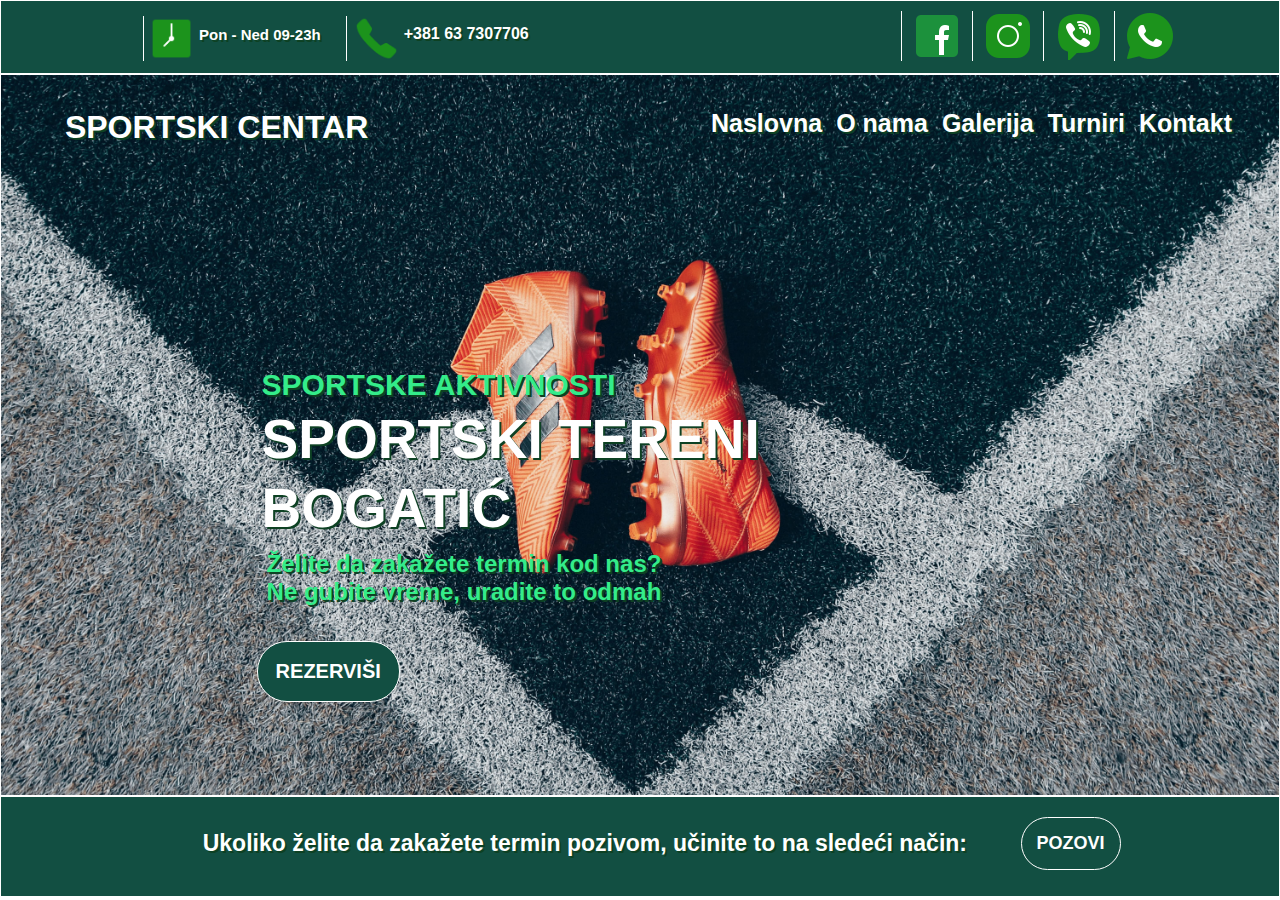
<file: index.html>
<!DOCTYPE html>
<html lang="en">
<head>
    <meta charset="UTF-8">
    <meta http-equiv="X-UA-Compatible" content="IE=edge">
    <meta name="viewport" content="width=device-width, initial-scale=1.0">
    <title>Sportski centar</title>
    <link rel="stylesheet" href="css/style.css">
    <link rel="icon" href="img/icons/favicon.png">
</head>
<body>
    <div class="header">
        <div class="container">
            <div class="paket1">
                <div class="paketic1">
                    <img src="img/icons/sat.png" alt="Sat">
                     <p> Pon - Ned 09-23h</p>
                </div> 
                <div class="paketic2"> 
                    <img src="img/icons/telefon.png" alt="Telefon">
                    <a href="#">+381 63 7307706</a>
                </div>
            </div>
            <div class="paket2"> 
                    <a href="#"><img src="img/icons/facebook.png" alt="facebook"></a>
                    <a href="#"><img src="img/icons/instagram.png" alt="instagram"></a>
                    <a href="#"><img src="img/icons/viber.png" alt="viber"></a>
                    <a href="#"><img src="img/icons/whatsapp.png" alt="whatsapp"></a>
            </div>
        </div>
    </div>
    <div class="hero">
        <div class="zaglavlje">
            <div class="zanimanje">
                <h1>SPORTSKI CENTAR</h1>
            </div>
            <div class="navigacioni">
                <img class="hamburger" src="img/icons/hamburger.png" alt="hamburger">
                <a href="index.html">Naslovna</a>
                <a href="onama.html">O nama</a>
                <a href="galerija.html">Galerija</a>
                <a href="turniri.html">Turniri</a>
                <a href="kontakt.html">Kontakt</a>
            </div>
        </div>
        <div class="telo">
            <div class="hero-text">
                <h3>SPORTSKE AKTIVNOSTI</h3>
                <h1>SPORTSKI TERENI</h1>
                <h1>BOGATIĆ</h1>    
                <p>Želite da zakažete termin kod nas?<br>
                     Ne gubite vreme, uradite to odmah
                </p>
                <button id="dugme-rezervacije" >REZERVIŠI</button>
            </div>
        </div>
        <div class="paket3"> 
            <a href="#"><img src="img/icons/facebook.png" alt="facebook"></a>
            <a href="#"><img src="img/icons/instagram.png" alt="instagram"></a>
            <a href="#"><img src="img/icons/viber.png" alt="viber"></a>
            <a href="#"><img src="img/icons/whatsapp.png" alt="whatsapp"></a>
    </div>
    </div>
    <div class="footer">
            <div class="footer-text">
                <p>Ukoliko želite da zakažete termin pozivom, učinite to na sledeći način:</p>
            </div>
            <button id="footer-button">POZOVI</button>
    </div>
</body>
</html>
</file>
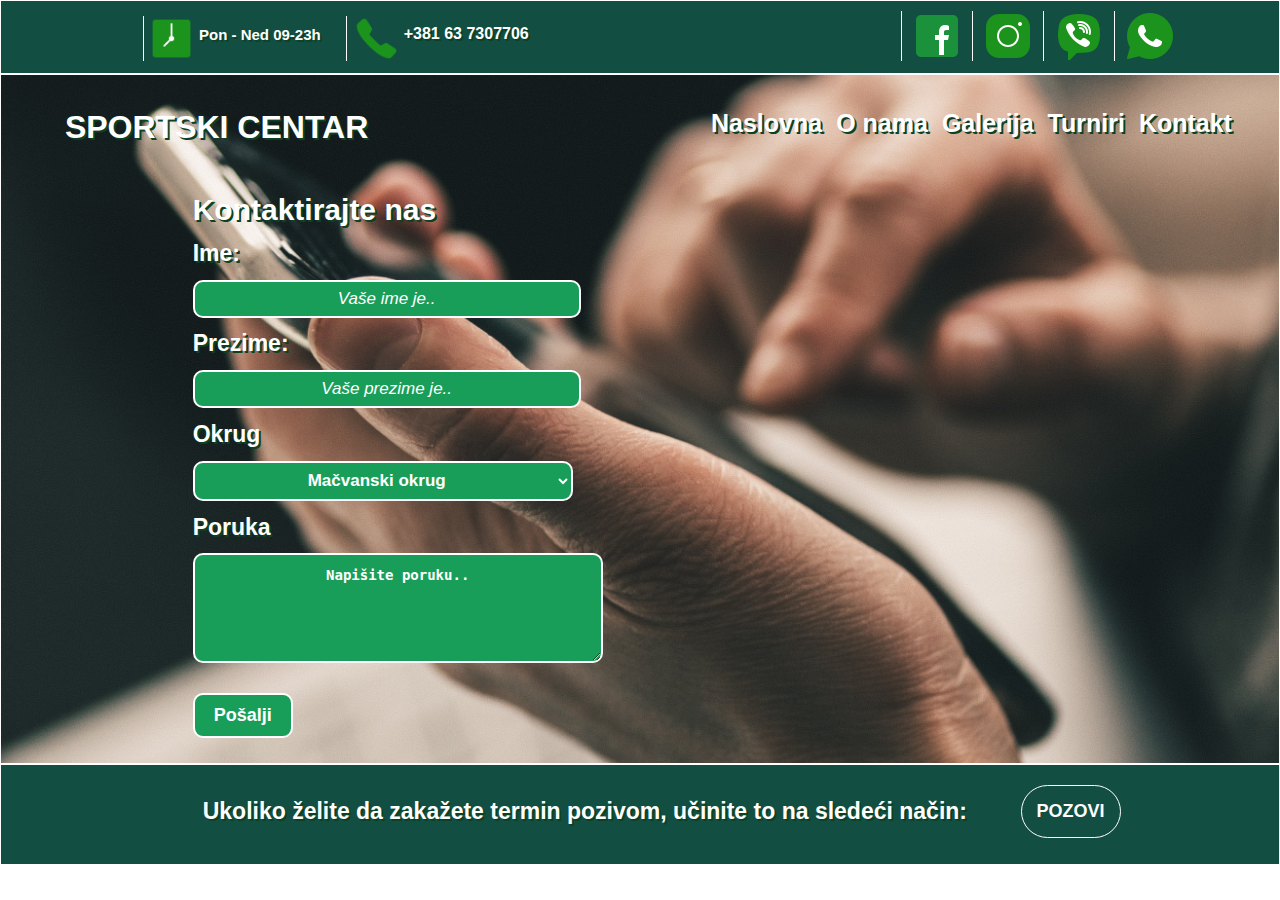
<file: kontakt.html>
<!DOCTYPE html>
<html lang="en">
<head>
    <meta charset="UTF-8">
    <meta http-equiv="X-UA-Compatible" content="IE=edge">
    <meta name="viewport" content="width=device-width, initial-scale=1.0">
    <title>Sportski centar</title>
    <link rel="stylesheet" href="css/style.css">
    <link rel="icon" href="img/icons/favicon.png">
</head>
<body>
<div class="header">
    <div class="container">
        <div class="paket1">
            <div class="paketic1">
                <img src="img/icons/sat.png" alt="Sat">
                <p> Pon - Ned 09-23h</p>
            </div> 
            <div class="paketic2"> 
                <img src="img/icons/telefon.png" alt="Telefon">
                <a href="#">+381 63 7307706</a>
            </div>
        </div>
        <div class="paket2"> 
                <a href="#"><img src="img/icons/facebook.png" alt="facebook"></a>
                <a href="#"><img src="img/icons/instagram.png" alt="instagram"></a>
                <a href="#"><img src="img/icons/viber.png" alt="viber"></a>
                <a href="#"><img src="img/icons/whatsapp.png" alt="whatsapp"></a>
        </div>
    </div>
</div>
<div class="main2">
    <div class="zaglavlje">
        <div class="zanimanje">
            <h1>SPORTSKI CENTAR</h1>
        </div>
        <div  class="navigacioni">
            <img class="hamburger" src="img/icons/hamburger.png" alt="hamburger">
            <a href="index.html">Naslovna</a>
            <a href="onama.html">O nama</a>
            <a href="galerija.html">Galerija</a>
            <a href="turniri.html">Turniri</a>
            <a href="kontakt.html">Kontakt</a>
        </div>
    </div>
    <div class="kontakt-forma">
        <h3>Kontaktirajte nas</h3>
        <form action="#">
            <label for="Ime">Ime:</label>
            <input type="text" id="ime" placeholder="Vaše ime je..">
            <label for="Prezime">Prezime:</label>
            <input type="text" id="text" placeholder="Vaše prezime je..">
            <label for="Okrug">Okrug</label>
            <select name="Okrug" id="okrug">
                <option value="Mačvanski okrug">Mačvanski okrug</option>
                <option value="Kolubarski okrug">Kolubarski okrug</option>
                <option value="Podunavski okrug">Podunavski okrug</option>
                <option value="Šumadijski okrug">Šumadijski okrug</option>
                <option value="Vojvodina">Vojvodina</option>
                <option value="Nešto drugo">Neki drugi</option>
            </select>
            <label for="Poruka">Poruka</label>
            <textarea name="Poruka" id="poruka" cols="30" rows="10" placeholder="Napišite poruku.."></textarea>
            <input id="posalji" type="submit" value="Pošalji">
        </form>
    </div>
</div>
<div class="footer">
    <div class="footer-text">
        <p>Ukoliko želite da zakažete termin pozivom, učinite to na sledeći način:</p>
    </div>
        <button id="footer-button">POZOVI</button>
</div>
</body>
</html>
</file>
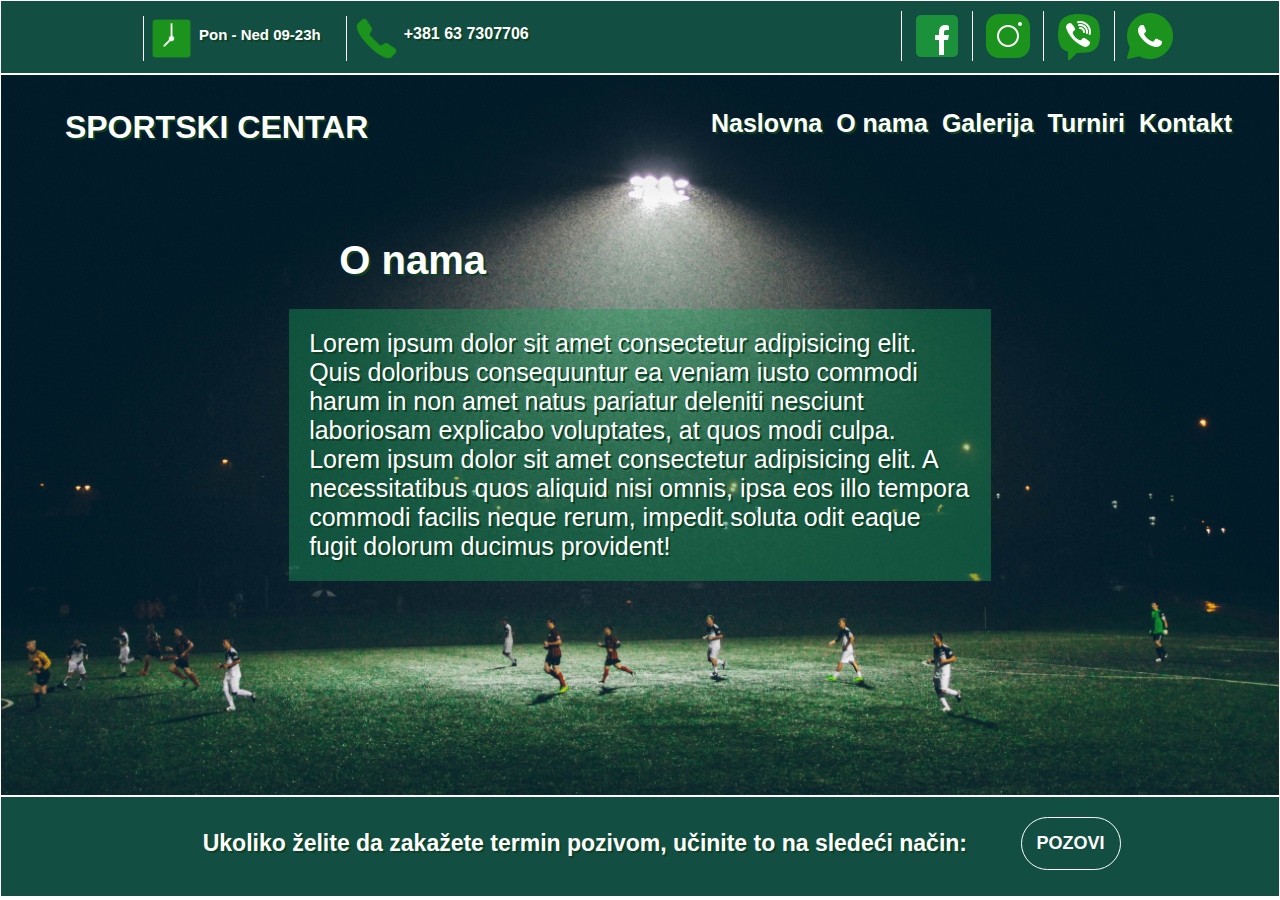
<file: onama.html>
<!DOCTYPE html>
<html lang="en">
<head>
    <meta charset="UTF-8">
    <meta http-equiv="X-UA-Compatible" content="IE=edge">
    <meta name="viewport" content="width=device-width, initial-scale=1.0">
    <title>O nama</title>
    <link rel="stylesheet" href="css/style.css">
    <link rel="icon" href="img/icons/favicon.png">
</head>
<body>
    <div class="header">
        <div class="container">
            <div class="paket1">
                <div class="paketic1">
                    <img src="img/icons/sat.png" alt="Sat">
                     <p> Pon - Ned 09-23h</p>
                </div> 
                <div class="paketic2"> 
                    <img src="img/icons/telefon.png" alt="Telefon">
                    <a href="#">+381 63 7307706</a>
                </div>
            </div>
            <div class="paket2"> 
                    <a href="#"><img src="img/icons/facebook.png" alt="facebook"></a>
                    <a href="#"><img src="img/icons/instagram.png" alt="instagram"></a>
                    <a href="#"><img src="img/icons/viber.png" alt="viber"></a>
                    <a href="#"><img src="img/icons/whatsapp.png" alt="whatsapp"></a>
            </div>
        </div>
    </div>
    <div class="hero2">
        <div class="zaglavlje">
            <div class="zanimanje">
                <h1>SPORTSKI CENTAR</h1>
            </div>
            <div class="navigacioni">
                <img class="hamburger" src="img/icons/hamburger.png" alt="hamburger">
                <a href="index.html">Naslovna</a>
                <a href="onama.html">O nama</a>
                <a href="galerija.html">Galerija</a>
                <a href="turniri.html">Turniri</a>
                <a href="kontakt.html">Kontakt</a>
            </div>
        </div>
        <div class="onama-carusel1">
            <h1>O nama</h1>
            <p>Lorem ipsum dolor sit amet consectetur adipisicing elit. Quis
                doloribus consequuntur ea veniam iusto commodi harum in non
                amet natus pariatur deleniti nesciunt laboriosam explicabo 
                voluptates, at quos modi culpa. Lorem ipsum dolor sit 
                amet consectetur adipisicing elit. A necessitatibus quos 
                aliquid nisi omnis, ipsa eos illo tempora commodi facilis 
                neque rerum, impedit soluta odit eaque fugit dolorum ducimus provident!</p>
        </div>
    </div>
    <div class="footer">
            <div class="footer-text">
                <p>Ukoliko želite da zakažete termin pozivom, učinite to na sledeći način:</p>
            </div>
            <button id="footer-button">POZOVI</button>
    </div>
</body>
</html>
</file>
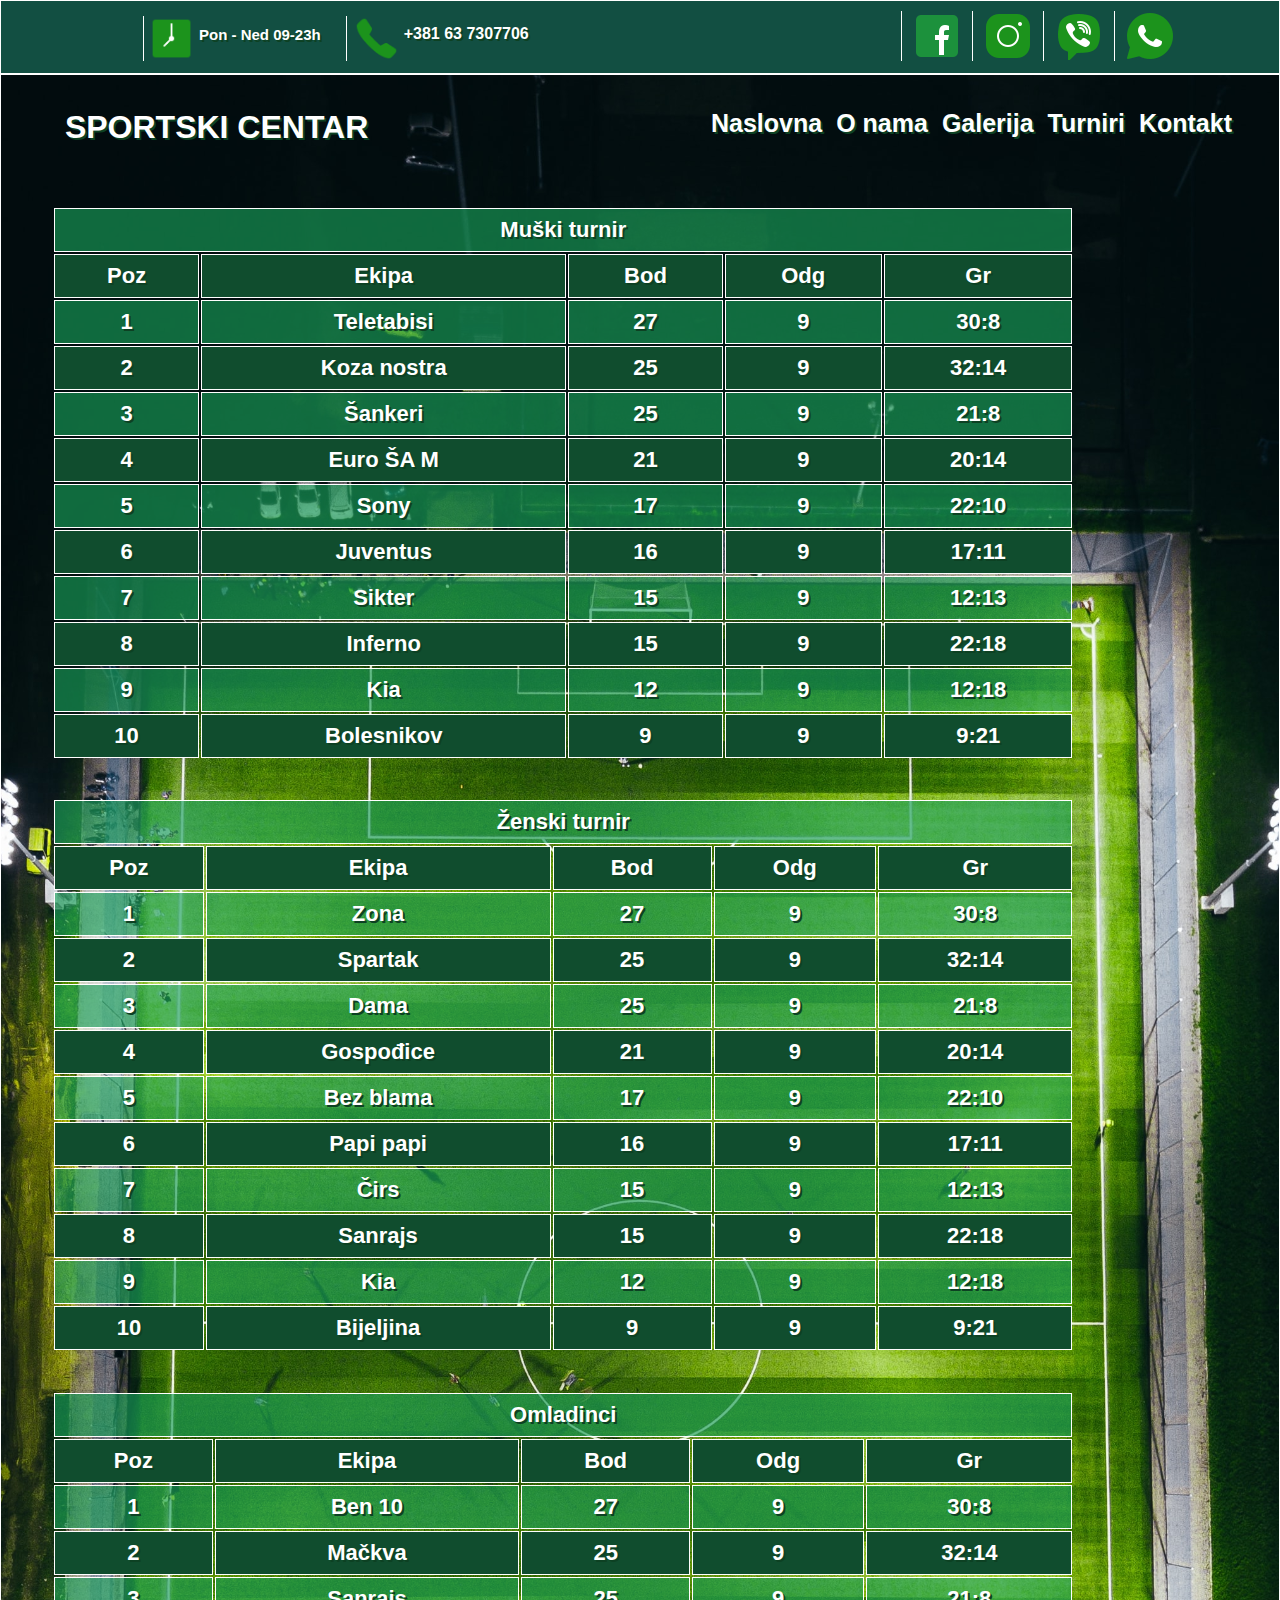
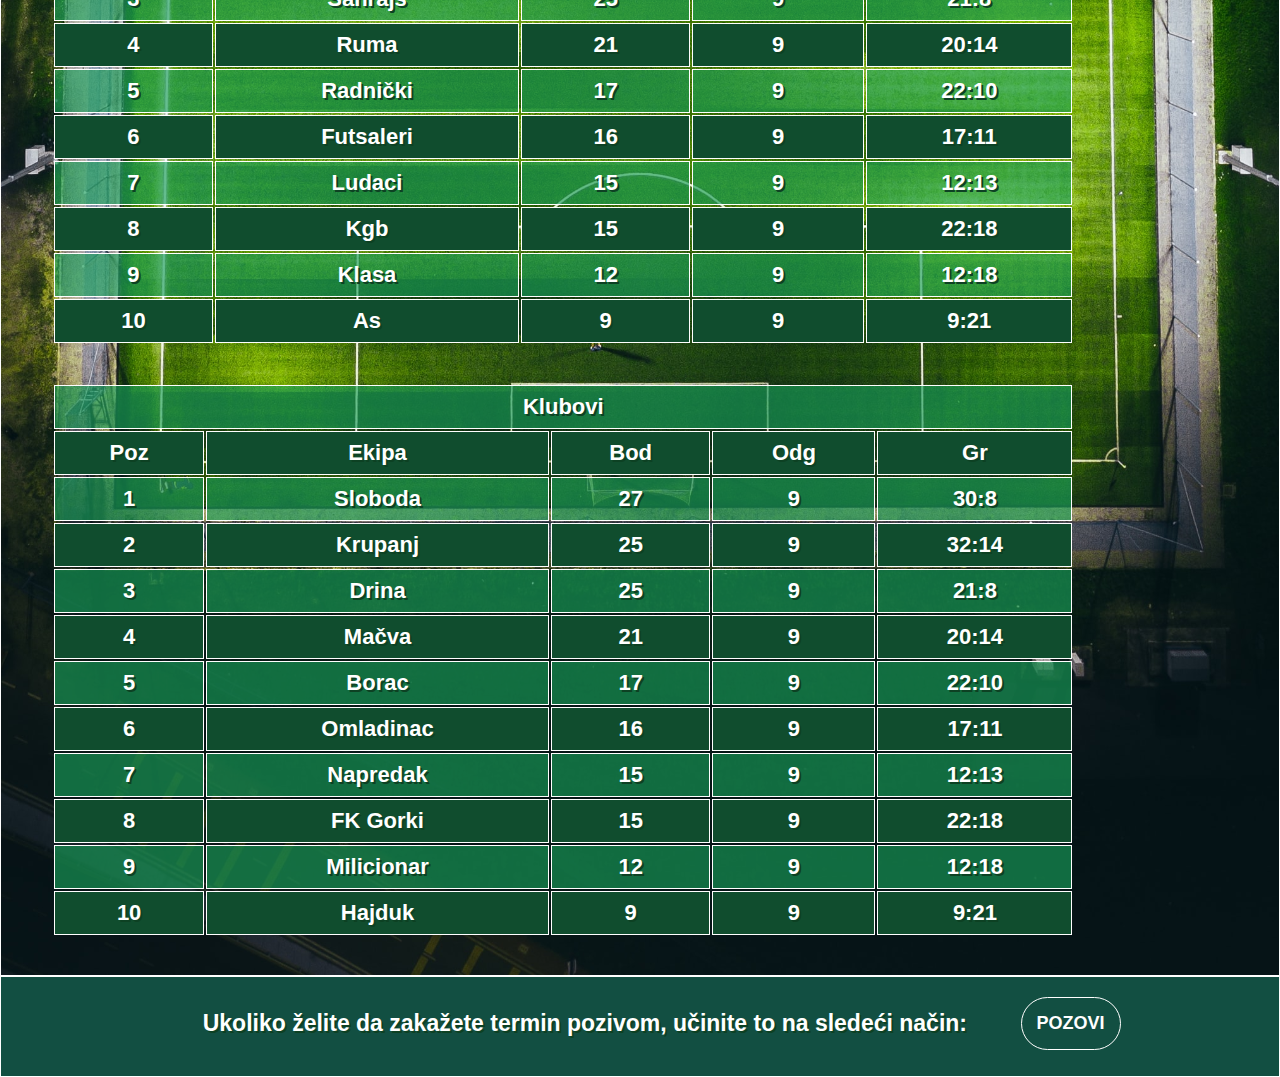
<file: turniri.html>
<!DOCTYPE html>
<html lang="en">
<head>
    <meta charset="UTF-8">
    <meta http-equiv="X-UA-Compatible" content="IE=edge">
    <meta name="viewport" content="width=device-width, initial-scale=1.0">
    <title>Turniri</title>
    <link rel="stylesheet" href="css/style.css">
    <link rel="icon" href="img/icons/favicon.png">
</head>
<body>
    <div class="header">
        <div class="container">
            <div class="paket1">
                <div class="paketic1">
                    <img src="img/icons/sat.png" alt="Sat">
                     <p> Pon - Ned 09-23h</p>
                </div> 
                <div class="paketic2"> 
                    <img src="img/icons/telefon.png" alt="Telefon">
                    <a href="#">+381 63 7307706</a>
                </div>
            </div>
            <div class="paket2"> 
                    <a href="#"><img src="img/icons/facebook.png" alt="facebook"></a>
                    <a href="#"><img src="img/icons/instagram.png" alt="instagram"></a>
                    <a href="#"><img src="img/icons/viber.png" alt="viber"></a>
                    <a href="#"><img src="img/icons/whatsapp.png" alt="whatsapp"></a>
            </div>
        </div>
    </div>
    <div class="main">
        <div class="zaglavlje">
            <div class="zanimanje">
            <h1>SPORTSKI CENTAR</h1>
            </div>
            <div  class="navigacioni">
            <img class="hamburger" src="img/icons/hamburger.png" alt="hamburger">
            <a href="index.html">Naslovna</a>
            <a href="onama.html">O nama</a>
            <a href="galerija.html">Galerija</a>
            <a href="turniri.html">Turniri</a>
            <a href="kontakt.html">Kontakt</a>
            </div>
        </div>
    <div class="tabele">
        <div class="tabelica">
            <table>
                <tr>
                    <th colspan="5">Muški turnir</th>
                </tr>
                <tr>
                    <td>Poz</td>
                    <td>Ekipa</td>
                    <td>Bod</td>
                    <td>Odg</td>
                    <td>Gr</td>
                </tr>
                <tr>
                    <td>1</td>
                    <td>Teletabisi</td>
                    <td>27</td>
                    <td>9</td>
                    <td>30:8</td>
                </tr>
                <tr>
                    <td>2</td>
                    <td>Koza nostra</td>
                    <td>25</td>
                    <td>9</td>
                    <td>32:14</td>
                </tr>
                <tr>
                    <td>3</td>
                    <td>Šankeri</td>
                    <td>25</td>
                    <td>9</td>
                    <td>21:8</td>
                </tr>
                <tr>
                    <td>4</td>
                    <td>Euro ŠA M</td>
                    <td>21</td>
                    <td>9</td>
                    <td>20:14</td>
                </tr>
                <tr>
                    <td>5</td>
                    <td>Sony</td>
                    <td>17</td>
                    <td>9</td>
                    <td>22:10</td>
                </tr>
                <tr>
                    <td>6</td>
                    <td>Juventus</td>
                    <td>16</td>
                    <td>9</td>
                    <td>17:11</td>
                </tr>
                <tr>
                    <td>7</td>
                    <td>Sikter</td>
                    <td>15</td>
                    <td>9</td>
                    <td>12:13</td>
                </tr>
                <tr>
                    <td>8</td>
                    <td>Inferno</td>
                    <td>15</td>
                    <td>9</td>
                    <td>22:18</td>
                </tr>
                <tr>
                    <td>9</td>
                    <td>Kia</td>
                    <td>12</td>
                    <td>9</td>
                    <td>12:18</td>
                </tr>
                <tr>
                    <td>10</td>
                    <td>Bolesnikov</td>
                    <td>9</td>
                    <td>9</td>
                    <td>9:21</td>
                </tr>
            </table>
        </div>
        <div class="tabelica">
            <table>
                <tr>
                    <th colspan="5">Ženski turnir</th>
                </tr>
                <tr>
                    <td>Poz</td>
                    <td>Ekipa</td>
                    <td>Bod</td>
                    <td>Odg</td>
                    <td>Gr</td>
                </tr>
                <tr>
                    <td>1</td>
                    <td>Zona</td>
                    <td>27</td>
                    <td>9</td>
                    <td>30:8</td>
                </tr>
                <tr>
                    <td>2</td>
                    <td>Spartak</td>
                    <td>25</td>
                    <td>9</td>
                    <td>32:14</td>
                </tr>
                <tr>
                    <td>3</td>
                    <td>Dama</td>
                    <td>25</td>
                    <td>9</td>
                    <td>21:8</td>
                </tr>
                <tr>
                    <td>4</td>
                    <td>Gospođice</td>
                    <td>21</td>
                    <td>9</td>
                    <td>20:14</td>
                </tr>
                <tr>
                    <td>5</td>
                    <td>Bez blama</td>
                    <td>17</td>
                    <td>9</td>
                    <td>22:10</td>
                </tr>
                <tr>
                    <td>6</td>
                    <td>Papi papi</td>
                    <td>16</td>
                    <td>9</td>
                    <td>17:11</td>
                </tr>
                <tr>
                    <td>7</td>
                    <td>Čirs</td>
                    <td>15</td>
                    <td>9</td>
                    <td>12:13</td>
                </tr>
                <tr>
                    <td>8</td>
                    <td>Sanrajs</td>
                    <td>15</td>
                    <td>9</td>
                    <td>22:18</td>
                </tr>
                <tr>
                    <td>9</td>
                    <td>Kia</td>
                    <td>12</td>
                    <td>9</td>
                    <td>12:18</td>
                </tr>
                <tr>
                    <td>10</td>
                    <td>Bijeljina</td>
                    <td>9</td>
                    <td>9</td>
                    <td>9:21</td>
                </tr>
            </table>
        </div>
        <div class="tabelica">
            <table>
                <tr>
                    <th colspan="5">Omladinci</th>
                </tr>
                <tr>
                    <td>Poz</td>
                    <td>Ekipa</td>
                    <td>Bod</td>
                    <td>Odg</td>
                    <td>Gr</td>
                </tr>
                <tr>
                    <td>1</td>
                    <td>Ben 10</td>
                    <td>27</td>
                    <td>9</td>
                    <td>30:8</td>
                </tr>
                <tr>
                    <td>2</td>
                    <td>Mačkva</td>
                    <td>25</td>
                    <td>9</td>
                    <td>32:14</td>
                </tr>
                <tr>
                    <td>3</td>
                    <td>Sanrajs</td>
                    <td>25</td>
                    <td>9</td>
                    <td>21:8</td>
                </tr>
                <tr>
                    <td>4</td>
                    <td>Ruma</td>
                    <td>21</td>
                    <td>9</td>
                    <td>20:14</td>
                </tr>
                <tr>
                    <td>5</td>
                    <td>Radnički</td>
                    <td>17</td>
                    <td>9</td>
                    <td>22:10</td>
                </tr>
                <tr>
                    <td>6</td>
                    <td>Futsaleri</td>
                    <td>16</td>
                    <td>9</td>
                    <td>17:11</td>
                </tr>
                <tr>
                    <td>7</td>
                    <td>Ludaci</td>
                    <td>15</td>
                    <td>9</td>
                    <td>12:13</td>
                </tr>
                <tr>
                    <td>8</td>
                    <td>Kgb</td>
                    <td>15</td>
                    <td>9</td>
                    <td>22:18</td>
                </tr>
                <tr>
                    <td>9</td>
                    <td>Klasa</td>
                    <td>12</td>
                    <td>9</td>
                    <td>12:18</td>
                </tr>
                <tr>
                    <td>10</td>
                    <td>As</td>
                    <td>9</td>
                    <td>9</td>
                    <td>9:21</td>
                </tr>
            </table>
        </div>
        <div class="tabelica">
            <table>
                <tr>
                    <th colspan="5">Klubovi</th>
                </tr>
                <tr>
                    <td>Poz</td>
                    <td>Ekipa</td>
                    <td>Bod</td>
                    <td>Odg</td>
                    <td>Gr</td>
                </tr>
                <tr>
                    <td>1</td>
                    <td>Sloboda</td>
                    <td>27</td>
                    <td>9</td>
                    <td>30:8</td>
                </tr>
                <tr>
                    <td>2</td>
                    <td>Krupanj</td>
                    <td>25</td>
                    <td>9</td>
                    <td>32:14</td>
                </tr>
                <tr>
                    <td>3</td>
                    <td>Drina</td>
                    <td>25</td>
                    <td>9</td>
                    <td>21:8</td>
                </tr>
                <tr>
                    <td>4</td>
                    <td>Mačva</td>
                    <td>21</td>
                    <td>9</td>
                    <td>20:14</td>
                </tr>
                <tr>
                    <td>5</td>
                    <td>Borac</td>
                    <td>17</td>
                    <td>9</td>
                    <td>22:10</td>
                </tr>
                <tr>
                    <td>6</td>
                    <td>Omladinac</td>
                    <td>16</td>
                    <td>9</td>
                    <td>17:11</td>
                </tr>
                <tr>
                    <td>7</td>
                    <td>Napredak</td>
                    <td>15</td>
                    <td>9</td>
                    <td>12:13</td>
                </tr>
                <tr>
                    <td>8</td>
                    <td> FK Gorki</td>
                    <td>15</td>
                    <td>9</td>
                    <td>22:18</td>
                </tr>
                <tr>
                    <td>9</td>
                    <td>Milicionar</td>
                    <td>12</td>
                    <td>9</td>
                    <td>12:18</td>
                </tr>
                <tr>
                    <td>10</td>
                    <td>Hajduk</td>
                    <td>9</td>
                    <td>9</td>
                    <td>9:21</td>
                </tr>
            </table>
        </div>
    </div>
    </div>
    <div class="footer">
        <div class="footer-text">
            <p>Ukoliko želite da zakažete termin pozivom, učinite to na sledeći način:</p>
        </div>
        <button id="footer-button">POZOVI</button>
</div>
</body>
</html>
</file>
<file: css/style.css>
body {
  font-family: "Segoe UI", Tahoma, Geneva, Verdana, sans-serif;
  margin: 0px;
  padding: 0px;
  color: white;
  text-shadow: 2px 2px rgb(13, 65, 35);
}
.header {
  display: flex;
  background-color: rgb(18, 79, 66);
  border: 1px solid white;
  width: auto;
  height: 8vh;
}
.container {
  display: flex;
  margin: 5px;
}
.paket1 {
  display: flex;
  margin: 0px;
  text-align: center;
}
.paketic1 {
  display: flex;
  font-weight: bold;
  text-align: center;
  margin-left: 10px;
  margin-right: 20px;
  font-size: 15px;
  padding-top: 5px;
  padding-bottom: 5px;
}
.paketic1 img {
  width: 45px;
  height: 45px;
  margin: 5px;
  border-left: 1px solid white;
  padding-left: 5px;
}
.paketic2 {
  display: flex;
  font-size: 16px;
  padding-top: 5px;
  padding-bottom: 5px;
}
.paketic2 img {
  width: 45px;
  height: 45px;
  margin: 5px;
  border-left: 1px solid white;
  padding-left: 7px;
}
.paketic2 a {
  text-decoration: none;
  color: white;
  font-size: 16px;
  font-weight: bold;
  text-align: center;
  padding-top: 14px;
  margin-right: 10px;
}
.paket2 {
  display: none;
}
.hero {
  height: 80vh;
  background-image: url(2.jpg);
  background-size: cover;
  background-position: center;
  border: 1px solid white;
}
.zanimanje {
  display: none;
}
.hamburger {
  width: 50px;
  height: 50px;
  margin: 5px;
  position: relative;
  top: 10px;
  left: 85%;
  background-color: white;
  border: 1px solid white;
  border-radius: 30px;
}
.navigacioni a {
  display: none;
}
.hero-text {
  text-align: center;
  font-weight: bold;
}
.hero-text h3 {
  color: rgb(52, 236, 138);
  padding: 0px;
  font-size: 25px;
  margin: 5px;
  margin-top: 25%;
}
.hero-text h1 {
  padding: 0px;
  font-size: 45px;
  margin: 5px;
}
.hero-text p {
  font-size: 24px;
  margin: 10px;
  color: rgb(52, 236, 138);
}
#dugme-rezervacije {
  color: white;
  font-weight: bold;
  background-color: rgb(18, 79, 66);
  font-size: 18px;
  border: 1px solid white;
  border-radius: 30px;
  padding: 15px;
  margin-top: 15px;
}
#dugme-rezervacije:hover {
  background-color: rgb(52, 236, 138);
}
.paket3 {
  margin-top: 90px;
  margin-left: 25%;
  padding: 5px;
}
.footer {
  display: flex;
  background-color: rgb(18, 79, 66);
  border: 1px solid white;
  width: auto;
  height: 11vh;
}
.footer-text {
  display: none;
}
#footer-button {
  color: white;
  font-weight: bold;
  background-color: rgb(18, 79, 66);
  font-size: 18px;
  border: 1px solid white;
  border-radius: 40px;
  padding: 15px;
  margin: 20px;
  position: absolute;
  left: 35%;
}
#footer-button:hover {
  background-color: rgb(52, 236, 138);
}
.hero2 {
  height: 80vh;
  background-image: url(1.jpg);
  background-size: cover;
  background-position: center;
  border: 1px solid white;
}
.onama-carusel1 {
  margin: 40px;
  text-align: center;
  padding: 10px;
  font-size: 20px;
}
.onama-carusel1 p {
  background-color: rgba(25, 158, 89, 0.404);
  padding: 20px;
}
.galerija-kontejneri {
  background-color: rgb(25, 158, 89);
  width: auto;
  height: auto;
  padding: 1%;
  margin: 0px;
}
.prvi {
  text-align: center;
  border: 7px solid rgb(83, 246, 197);
  width: 350px;
  height: 280px;
  background-color: rgb(83, 246, 197);
  margin: 13%;
}
.kontejneri-slike {
  width: 350px;
  height: 220px;
}
.kontejneri-dugme {
  color: white;
  font-weight: 1000;
  background-color: rgb(13, 65, 35);
  padding: 12px;
  border-radius: 30px;
  margin-top: 8px;
  font-size: 12px;
  border: 2px solid rgba(25, 158, 89);
}
.drugi {
  text-align: center;
  border: 7px solid rgb(13, 65, 35);
  width: 350px;
  height: 280px;
  background-color: rgb(13, 65, 35);
  margin: 13%;
}
.drugi .kontejneri-dugme {
  background-color: rgb(83, 246, 197);
}
.treci {
  text-align: center;
  border: 7px solid rgb(83, 246, 197);
  width: 350px;
  height: 280px;
  background-color: rgb(83, 246, 197);
  margin: 13%;
}
.cetvrti {
  text-align: center;
  border: 7px solid rgb(13, 65, 35);
  width: 350px;
  height: 280px;
  background-color: rgb(13, 65, 35);
  margin: 13%;
}
.cetvrti .kontejneri-dugme {
  background-color: rgb(83, 246, 197);
}
.peti {
  text-align: center;
  border: 7px solid rgb(83, 246, 197);
  width: 350px;
  height: 280px;
  background-color: rgb(83, 246, 197);
  margin: 13%;
}
.sesti {
  text-align: center;
  border: 7px solid rgb(13, 65, 35);
  width: 350px;
  height: 280px;
  background-color: rgb(13, 65, 35);
  margin: 13%;
}
.sesti .kontejneri-dugme {
  background-color: rgb(83, 246, 197);
}
.kontejneri-dugme:hover {
  background-color: rgb(33, 172, 87);
}
.main {
  background-image: url("turniri.jpg");
  background-size: cover;
  background-position: center;
  border: 1px solid white;
}
.tabele {
  display: block;
}
.tabelica table {
  width: 85%;
  margin: 10% 6%;
}
.tabelica td,
th,
tr {
  color: white;
  font-weight: bold;
  background-color: rgba(25, 158, 89, 0.404);
  font-size: 22px;
  text-align: center;
  border: 1px solid white;
  padding: 8px;
}
.tabelica tr:nth-child(even) {
  background-color: rgb(11, 23, 17);
}
.main2 {
  background-image: url("contact.jpg");
  background-position: center;
  background-size: cover;
  border: 1px solid white;
}
.kontakt-forma {
  display: block;
}
.kontakt-forma h3 {
  font-size: 30px;
  text-align: center;
  margin-left: 5%;
}
label {
  font-size: 23px;
  font-weight: bold;
  display: block;
  text-align: center;
  margin-top: 4%;
}
input::placeholder {
  color: white;
  text-align: center;
  padding: 4px;
  font-style: italic;
  font-weight: lighter;
}
input {
  background-color: rgb(25, 158, 89);
  margin-left: 23%;
  width: 250px;
  height: 30px;
  color: white;
  text-align: center;
  font-weight: bold;
  margin-top: 2%;
  border: 2px solid white;
  border-radius: 10px;
}
select {
  background-color: rgb(25, 158, 89);
  margin-left: 23%;
  width: 255px;
  height: 35px;
  color: white;
  text-align: center;
  font-weight: bold;
  margin-top: 2%;
  border: 2px solid white;
  border-radius: 10px;
}
textarea {
  background-color: rgb(25, 158, 89);
  margin-left: 17%;
  width: 300px;
  height: 120px;
  color: white;
  text-align: center;
  font-weight: bold;
  margin-top: 2%;
  border: 2px solid white;
  border-radius: 10px;
  padding: 10px;
  font-size: 14px;
}
textarea::placeholder {
  color: white;
  padding-top: 9px;
}
#posalji {
  margin-top: 8%;
  margin-bottom: 8%;
  height: 40px;
  width: 100px;
  margin-left: 40%;
  font-size: 16px;
}
#posalji:hover {
  background-color: rgb(38, 141, 120);
}
@media screen and (min-width: 600px) {
  .paket2 {
    display: flex;
    padding: 5px;
  }
  .paket2 img {
    border-left: 1px solid white;
    padding-left: 10px;
    padding-right: 10px;
  }
  .paket3 {
    display: none;
  }
  .hero-text {
    text-align: left;
    margin-left: 20%;
  }
  .hero-text h3 {
    margin-top: 100px;
    font-size: 30px;
  }
  .hero-text h1 {
    font-size: 55px;
    margin-top: 5px;
  }
  #dugme-rezervacije {
    margin-top: 25px;
    padding: 18px;
    font-size: 20px;
  }
  #footer-button {
    left: 40%;
  }
  .onama-carusel1 h1 {
    text-align: left;
    margin-left: 5%;
    font-size: 40px;
  }

  .onama-carusel1 p {
    text-align: left;
    margin-left: 5%;
    font-size: 25px;
    margin-right: 5%;
  }
  .prvi,
  .drugi,
  .treci,
  .cetvrti,
  .peti,
  .sesti {
    margin-left: 20%;
    margin-right: 20%;
  }
  .tabelica table {
    width: 75%;
    margin: 8% 12%;
  }
    input {
    margin-left: 27%;
    width: 280px;
    height: 30px;
    font-size: 15px;
  }
  select {
    margin-left: 27%;
    width: 290px;
    height: 40px;
    font-size: 15px;
  }
  textarea {
    margin-left: 25%;
    height: 100px;
    padding: 3px;
  }
  #posalji {
    margin-top: 5%;
    margin-bottom: 5%;
    margin-left: 43%;
    font-size: 17px;
  }
}
@media screen and (min-width: 768px) {
  .zanimanje {
    display: flex;
    margin-left: 5%;
    margin-top: 1%;
    float: left;
  }
  .hamburger {
    left: 50%;
    margin-top: 2%;
  }
  .paket2 {
    position: absolute;
    left: 60%;
  }
  .paket1 {
    position: absolute;
    left: 5%;
  }
  .onama-carusel1 {
    margin-left: 10%;
    margin-right: 10%;
  }

  .prvi,
  .drugi,
  .treci,
  .cetvrti,
  .peti,
  .sesti {
    margin-left: 30%;
  }
  .tabelica table {
    width: 65%;
    margin: 10% 18%;
  }
    label {
    margin-top: 2%;
  }
  input {
    margin-left: 30%;
    width: 300px;
    height: 32px;
    font-size: 15px;
    margin-top: 1%;
  }
  select {
    margin-left: 30%;
    width: 300px;
    height: 40px;
    font-size: 17px;
  }
  textarea {
    margin-left: 26%;
    height: 100px;
    width: 350px;
    padding: 3px;
  }
  #posalji {
    margin-top: 4%;
    margin-bottom: 4%;
    margin-left: 43%;
    font-size: 18px;
    padding: 10px;
  }
}
@media screen and (min-width: 992px) {
  .paket1 {
    left: 10%;
  }
  .paket2 {
    left: 70%;
  }
  .hamburger {
    display: none;
  }
  .navigacioni {
    display: flex;
    position: absolute;
    left: 45%;
  }
  .navigacioni a {
    display: flex;
    display: inline-block;
    text-decoration: none;
    color: white;
    font-size: 25px;
    padding: 7px;
    margin-top: 5%;
    text-align: right;
    font-weight: bold;
  }
  .navigacioni a:hover {
    color: rgb(93, 226, 149);
    border-bottom: 1px solid rgb(93, 226, 149);
  }
  .hero-text h3 {
    margin-top: 200px;
  }
  .footer-text {
    display: flex;
    font-weight: bold;
    margin-left: 5%;
    font-size: 23px;
    padding: 10px;
    text-align: center;
  }
  #footer-button {
    left: 80%;
    margin-left: 35px;
  }

  .onama-carusel1 h1 {
    text-align: left;
    margin-top: 2%;
    margin-left: 20%;
    font-size: 40px;
  }

  .onama-carusel1 p {
    text-align: left;
    margin-left: 15%;
    margin-right: 15%;
    font-size: 25px;
  }
  .zaglavlje {
    display: flex;
    display: relative;
  }
  .prvi,
  .drugi,
  .treci,
  .cetvrti,
  .peti,
  .sesti {
    display: block;
    margin: 5%;
  }
  .tabelica {
    width: 100%;
    margin: 1%;
  }
  .main2 h3 {
    margin-top: 3%;
  }
  label {
    margin-top: 1%;
  }
  input {
    margin-left: 32%;
    width: 350px;
    height: 32px;
    font-size: 17px;
    margin-top: 1%;
  }
  select {
    margin-left: 32%;
    width: 350px;
    height: 40px;
    font-size: 17px;
    margin-top: 1%;
  }
  textarea {
    margin-left: 30%;
    height: 100px;
    width: 380px;
    padding: 3px;
    margin-top: 1%;
  }
  #posalji {
    margin-top: 3%;
    margin-bottom: 4%;
    margin-left: 44%;
    font-size: 18px;
    padding: 10px;
    width: 100px;
    height: 45px;
  }
}
@media screen and (min-width: 1200px) {
  .navigacioni {
    left: 55%;
  }
  .footer-text {
    margin-left: 15%;
  }
  #footer-button {
    left: 77%;
  }

  .prvi,
  .drugi,
  .treci,
  .cetvrti,
  .peti,
  .sesti {
    display: inline-block;
    margin-left: 7%;
    margin-top: 1%;
    position: relative;
  }
  .tabelica table {
    width: 80%;
    margin: 3%;
  }
    .main2 h3 {
    text-align: left;
    margin-top: 2%;
    margin-bottom: 1%;
    font-size: 30px;
    margin-left: 15%;
  }
  label {
    text-align: left;
    margin-top: 1%;
    margin-left: 15%;
  }
  input {
    margin-left: 15%;
    width: 380px;
    height: 32px;
    font-size: 17px;
    margin-top: 1%;
  }
  select {
    margin-left: 15%;
    width: 380px;
    height: 40px;
    font-size: 17px;
    margin-top: 1%;
  }
  textarea {
    margin-left: 15%;
    height: 100px;
    width: 400px;
    padding: 3px;
    margin-top: 1%;
  }
  #posalji {
    display: flex;
    margin-top: 2%;
    margin-bottom: 2%;
    margin-left: 15%;
    font-size: 18px;
    width: 100px;
    height: 45px;
  }
}
</file>
